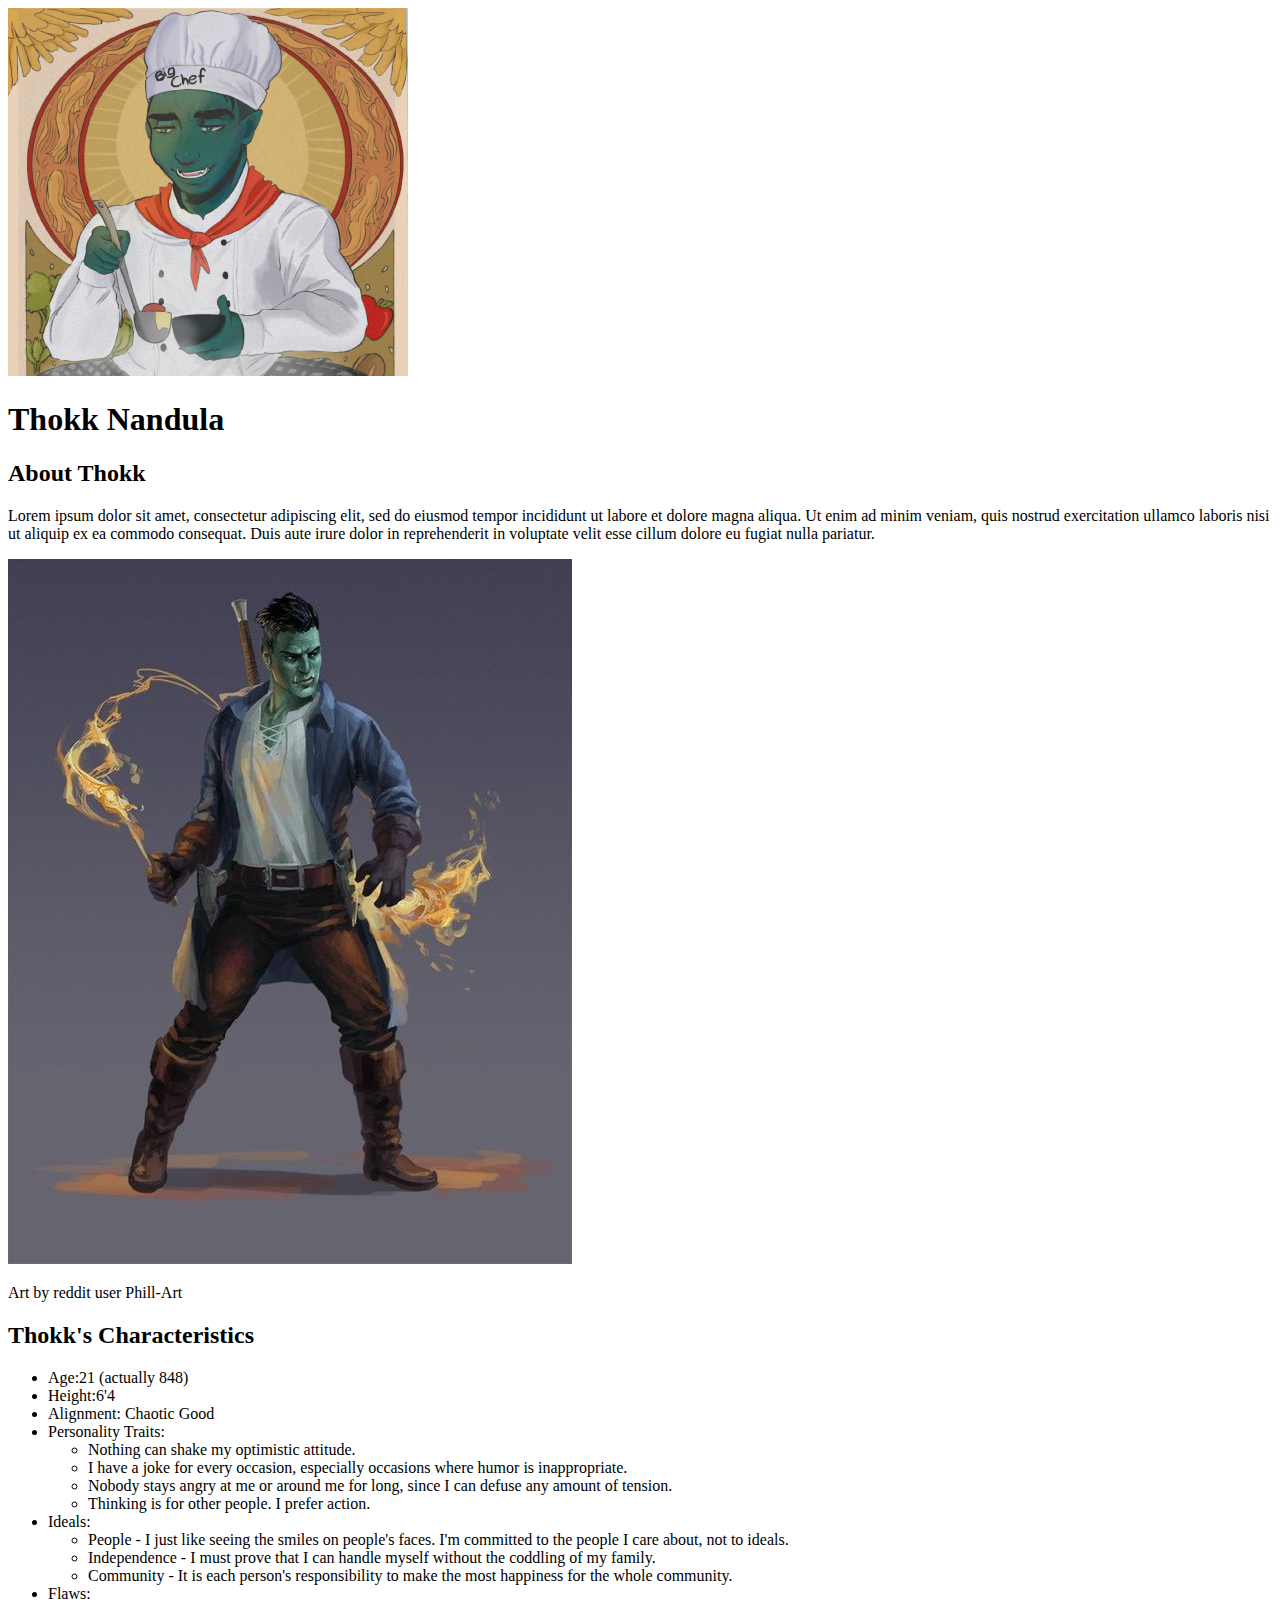
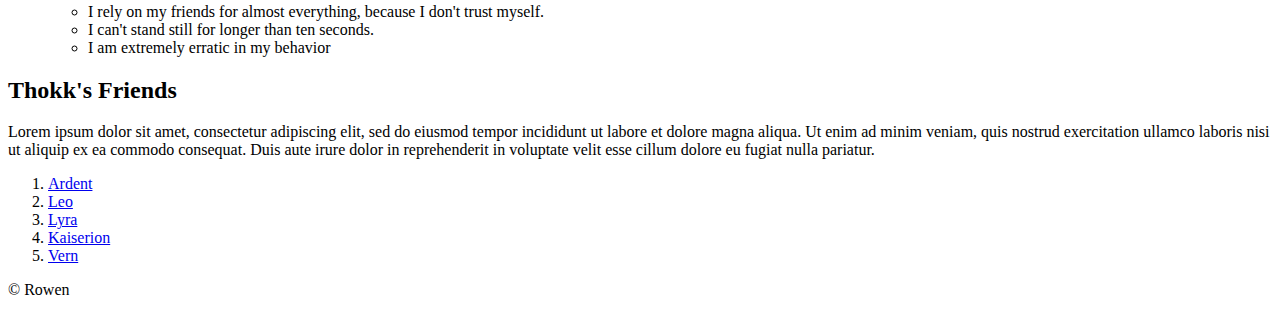
<file: index.html>
<!DOCTYPE html>
<html>
<head>
	<title>Thokk Nandula</title>
	<link rel="icon" href="img/thokk-avi2.png">
</head>
<body>
	<!-- header element -->
	<header>
		<img src="img/thokk-avi2.png">
		<h1>Thokk Nandula</h1>
	</header>

	<!-- main element -->
	<main>
		<h2>About Thokk</h2>
		<p>Lorem ipsum dolor sit amet, consectetur adipiscing elit, sed do eiusmod tempor incididunt ut labore et dolore magna aliqua. Ut enim ad minim veniam, quis nostrud exercitation ullamco laboris nisi ut aliquip ex ea commodo consequat. Duis aute irure dolor in reprehenderit in voluptate velit esse cillum dolore eu fugiat nulla pariatur.</p>
		<a target="_blank" href="https://www.reddit.com/r/DnD/comments/bdi9lf/oc_half_orc_sorcerer_commission/"><img src="img/Thokk-full.jpg"></a>
		<p>Art by reddit user Phill-Art</p>

		<!-- Characteristics section -->
		<h2>Thokk's Characteristics</h2>
		<ul>
			<li>Age:21 (actually 848)</li>
			<li>Height:6'4</li>
			<li>Alignment: Chaotic Good</li>
			<li>Personality Traits:</li>
				<ul>
					<li>Nothing can shake my optimistic attitude.</li>
					<li>I have a joke for every occasion, especially occasions where humor is inappropriate.</li>
					<li>Nobody stays angry at me or around me for long, since I can defuse any amount of tension.</li>
					<li>Thinking is for other people. I prefer action.</li>
				</ul>
			<li>Ideals:
				<ul>
					<li>People - I just like seeing the smiles on people's faces. I'm committed to the people I care about, not to ideals.</li>
					<li>Independence -  I must prove that I can handle myself without the coddling of my family.</li>
					<li>Community - It is each person's responsibility to make the most happiness for the whole community.</li>
				</ul>
			<li>Flaws:</li>
				<ul>
					<li>I rely on my friends for almost everything, because I don't trust myself.</li>
					<li>I can't stand still for longer than ten seconds.</li>
					<li>I am extremely erratic in my behavior</li>

				</ul>
		</ul>

		<!-- Friends section -->
		<h2>Thokk's Friends</h2>
		<p>Lorem ipsum dolor sit amet, consectetur adipiscing elit, sed do eiusmod tempor incididunt ut labore et dolore magna aliqua. Ut enim ad minim veniam, quis nostrud exercitation ullamco laboris nisi ut aliquip ex ea commodo consequat. Duis aute irure dolor in reprehenderit in voluptate velit esse cillum dolore eu fugiat nulla pariatur.</p>
		<ol>
			<li><a target="_blank" href="https://en.wikipedia.org/wiki/Aladdin_(1992_Disney_film)">Ardent</a></li>
			<li><a target="_blank" href="https://en.wikipedia.org/wiki/Crab">Leo</a></li>
			<li><a target="_blank" href="https://en.wikipedia.org/wiki/Ballet_dancer">Lyra</a></li>
			<li><a target="_blank" href="https://en.wikipedia.org/wiki/Dog">Kaiserion</a></li>
			<li><a target="_blank" href="https://depositphotos.com/illustration/yellow-dragon-46559509.html">Vern</a></li>
		</ol>

	</main>

<!-- Footer -->
<footer>
	<p> &copy; Rowen </p>
</footer>

</body>
</html>
</file>
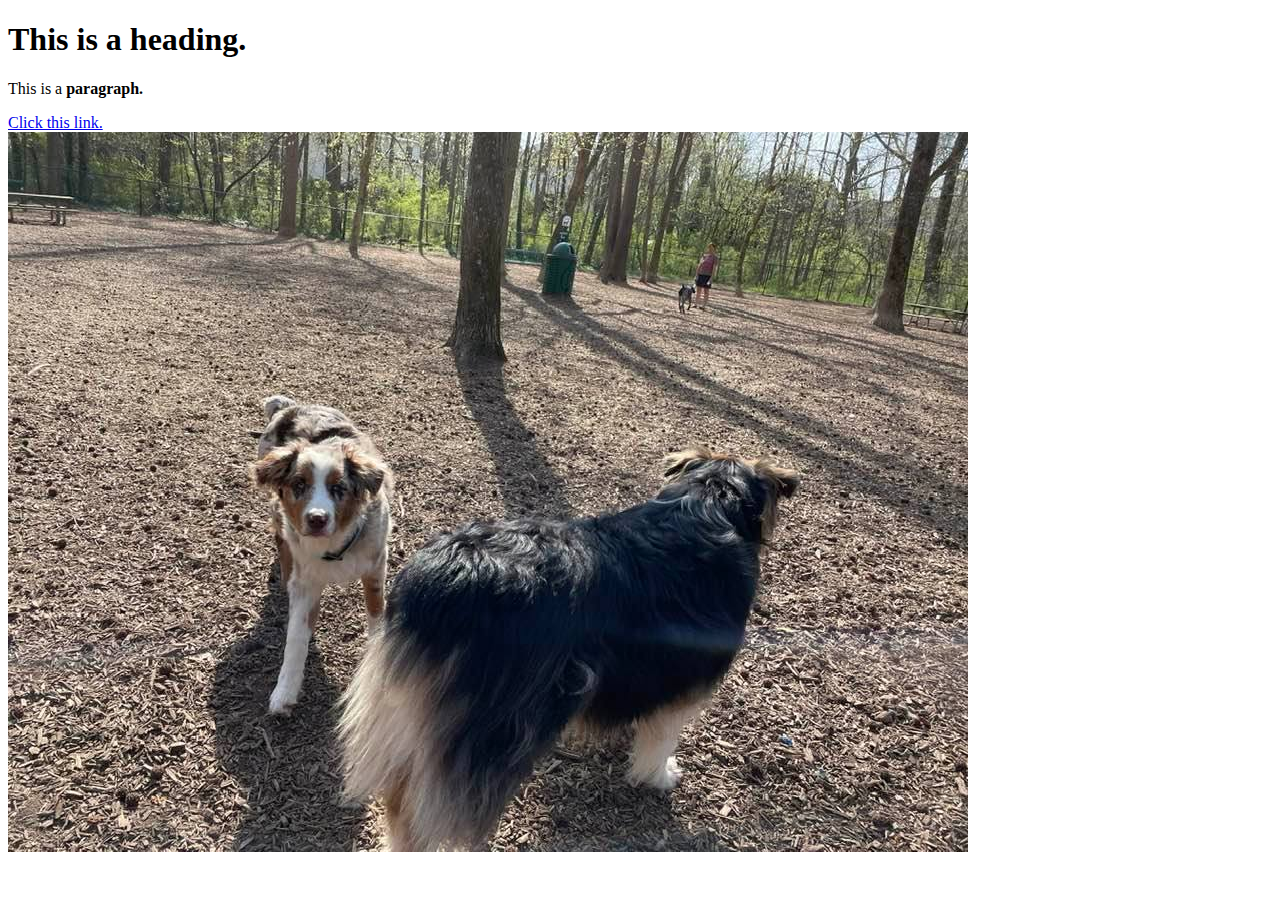
<file: cartoon-hero.html>
<!DOCTYPE html>
<html>

<head>
	<title>Test Page</title>
</head>

<body>
	<h1> This is a heading. </h1>
		<p>This is a <b>paragraph.</b></p>
		<a href="https://google.com" target="_blank" title="Let's go to Google.">Click this link.</a>
		<br>
		<img src="peanut n momo.jpg">
</body>
</file>
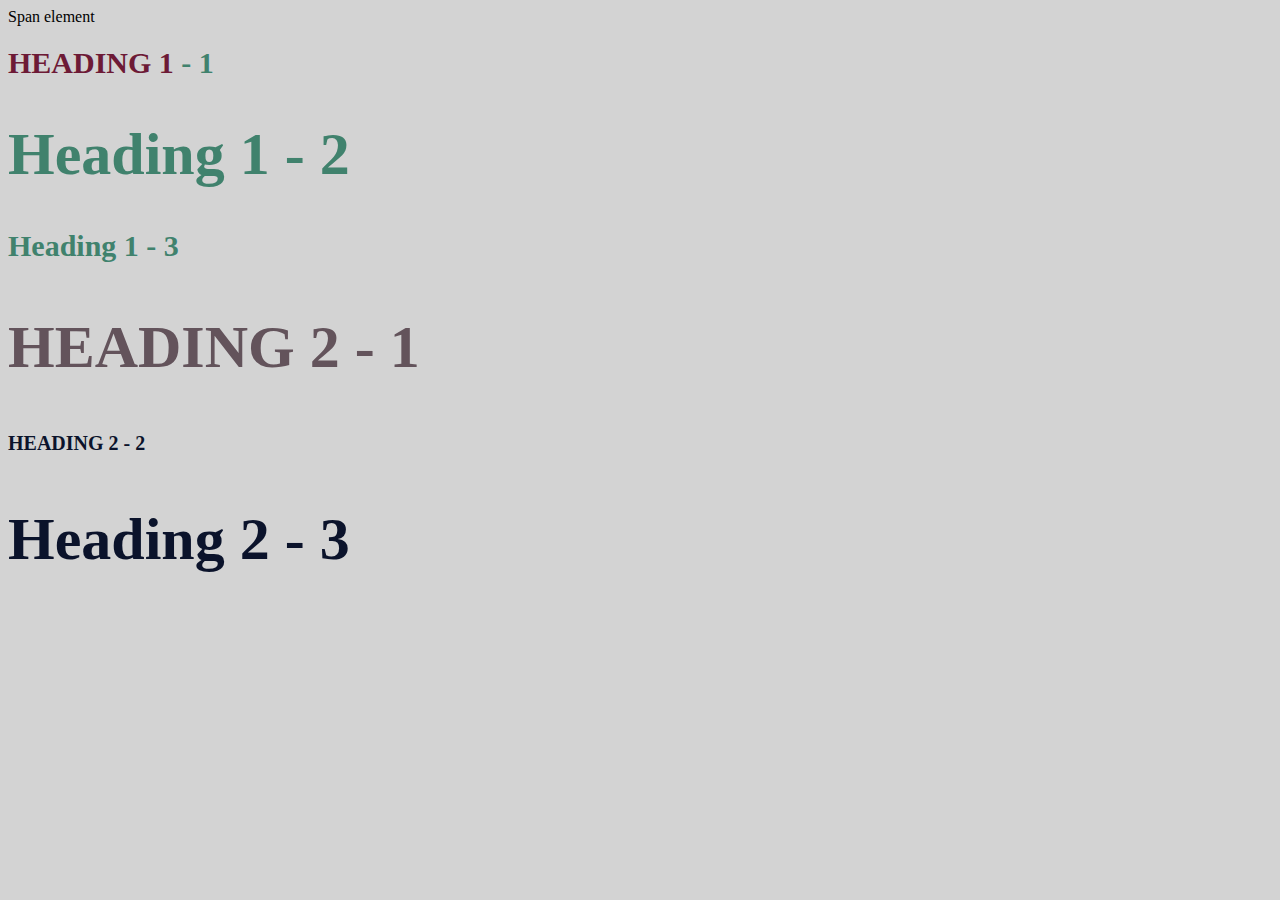
<file: style-test.html>
<!DOCTYPE html>
<html>
<head>
	<title>Style Test</title>
	<link rel="stylesheet" type="text/css" href="css/test.css">

</head>
<body>
	<span>Span element</span>
	<h1 class="uppercase"><span>Heading 1</span> - 1</h1>
	<h1 class="big">Heading 1 - 2</h1>
	<h1>Heading 1 - 3</h1>
	<h2 class="big uppercase">Heading 2 - 1</h2>
	<h2 class="uppercase">Heading 2 - 2</h2>
	<h2 class="big">Heading 2 - 3</h2>
</body>
</html>
</file>
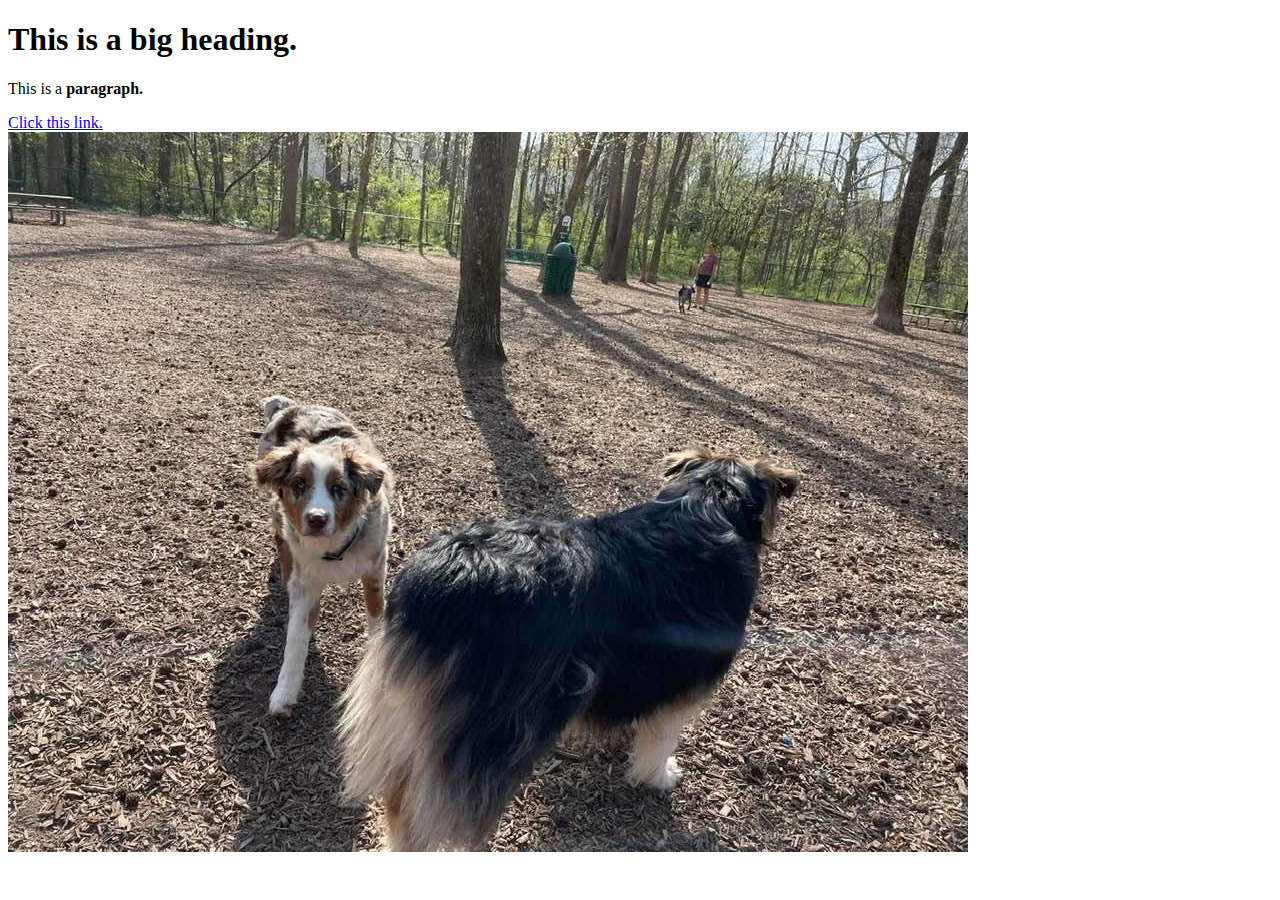
<file: test.html>
<!DOCTYPE html>
<html>

<head>
	<title>Test Page</title>
</head>

<body>
	<h1> This is a big heading. </h1>
		<p>This is a <b>paragraph.</b></p>
		<a href="https://google.com" target="_blank" title="Let's go to Google.">Click this link.</a>
		<br>
		<img src="peanut n momo.jpg">
</body>
</file>
<file: css/test.css>
body{
	background-color: lightgray;
}

h1{
	font-size: 30px;
	color: #40826D;
}

h2{
	font-size: 20px;
	color: #0B132B;
}

.big{
	font-size: 60px;
}

.uppercase{
	text-transform: uppercase;
}

.big.uppercase {
	color: #63535B;
}

h1 span{
	color: #6D1A36;
}
</file>
